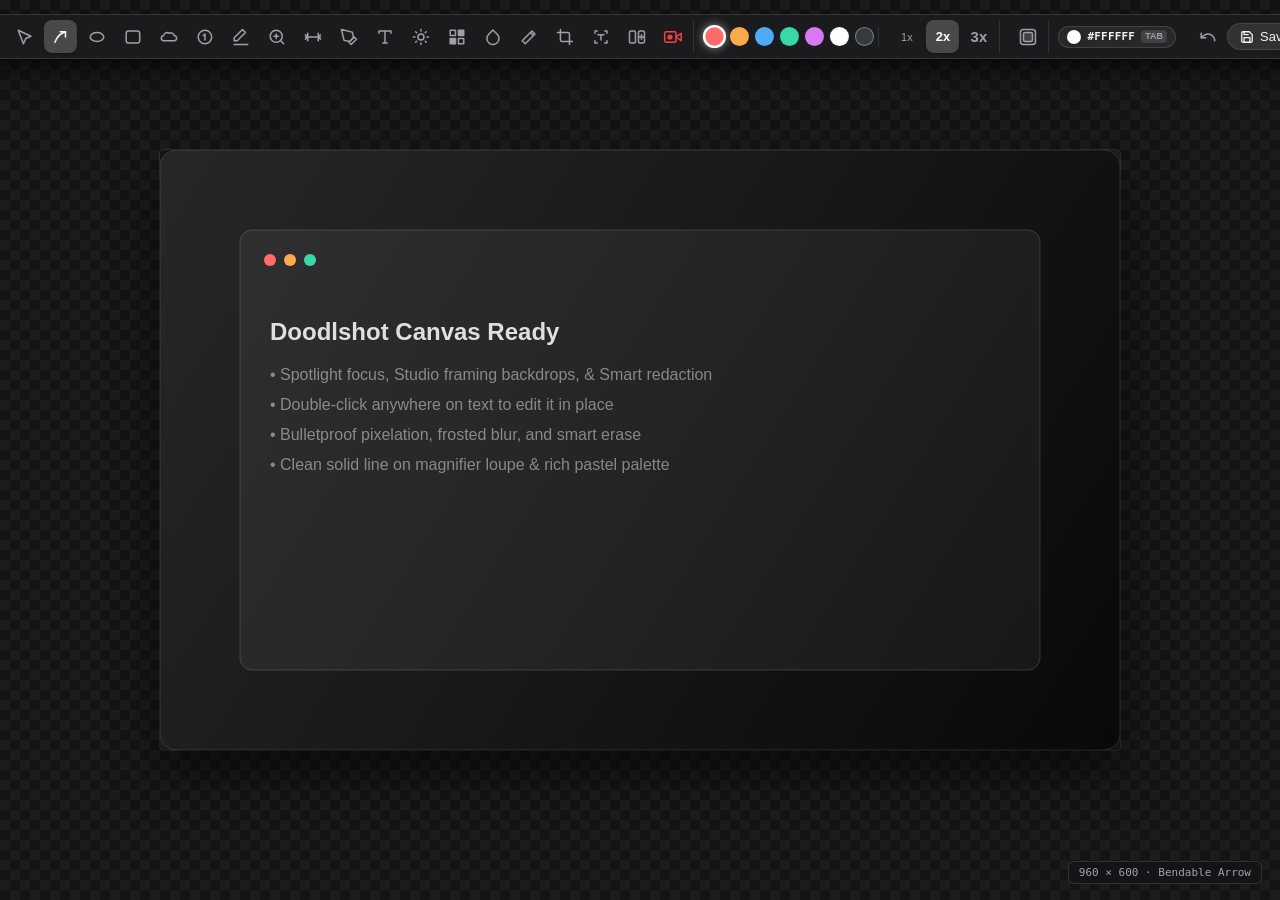
<file: src/index.html>
<!DOCTYPE html>
<html lang="en">
<head>
  <meta charset="UTF-8">
  <title>Doodlshot</title>
  <link rel="stylesheet" href="style.css">
  <script src="../assets/rough.js"></script>
</head>
<body>

  <!-- Floating Shottr-inspired Toolbar & Backdrop Panel -->
  <div id="toolbar-wrapper">
    <div id="toolbar-container">
      <div class="brand-badge">
        <svg width="17" height="17" viewBox="0 0 24 24" fill="none" stroke="currentColor" stroke-width="2.2" stroke-linecap="round" stroke-linejoin="round">
          <path d="M23 19a2 2 0 0 1-2 2H3a2 2 0 0 1-2-2V8a2 2 0 0 1 2-2h4l2-3h6l2 3h4a2 2 0 0 1 2 2z"/>
          <circle cx="12" cy="13" r="4"/>
        </svg>
        Doodlshot
      </div>

      <!-- Gallery Navigator (Shown when folder has multiple images) -->
      <div class="tool-group" id="gallery-nav-group" style="display: none;">
        <button class="tool-btn gallery-btn" id="btn-gallery-prev" title="Previous Image (Left Arrow or [ )">
          <svg viewBox="0 0 24 24" width="13" height="13" fill="none" stroke="currentColor" stroke-width="2.4" stroke-linecap="round" stroke-linejoin="round">
            <polyline points="15 18 9 12 15 6"></polyline>
          </svg>
        </button>
        <span id="gallery-counter" class="gallery-counter-text" title="Current image index">1 / 1</span>
        <button class="tool-btn gallery-btn" id="btn-gallery-next" title="Next Image (Right Arrow or ] )">
          <svg viewBox="0 0 24 24" width="13" height="13" fill="none" stroke="currentColor" stroke-width="2.4" stroke-linecap="round" stroke-linejoin="round">
            <polyline points="9 18 15 12 9 6"></polyline>
          </svg>
        </button>
      </div>

      <!-- Drawing Tools -->
      <div class="tool-group">
        <button class="tool-btn" id="tool-select" title="Select & Move (V)">
          <svg viewBox="0 0 24 24"><path d="M3 3l7 18 3-7 7-3L3 3z"/></svg>
        </button>
        <button class="tool-btn active" id="tool-arrow" title="Bendable Curved Arrow (A)">
          <svg viewBox="0 0 24 24">
            <path d="M 4 19 Q 8 8 18 5"/>
            <polyline points="11 5 18 5 18 12"/>
          </svg>
        </button>
        <button class="tool-btn" id="tool-oval" title="Hand-drawn Oval (O)">
          <svg viewBox="0 0 24 24"><ellipse cx="12" cy="12" rx="9" ry="6"/></svg>
        </button>
        <button class="tool-btn" id="tool-rect" title="Hand-drawn Rectangle (R)">
          <svg viewBox="0 0 24 24"><rect x="3" y="4" width="18" height="16" rx="3"/></svg>
        </button>
        <button class="tool-btn" id="tool-cloud" title="Callout Cloud (C)">
          <svg viewBox="0 0 24 24">
            <path d="M 5.5 17 A 3.5 3.5 0 0 1 5 10 A 4.5 4.5 0 0 1 12 7 A 5 5 0 0 1 19 10 A 3.5 3.5 0 0 1 18.5 17 Z"/>
          </svg>
        </button>
        <button class="tool-btn" id="tool-step" title="Numbered Step Badge 1, 2, 3 (N)">
          <svg viewBox="0 0 24 24">
            <circle cx="12" cy="12" r="9"/>
            <path d="M12 8v8M10 10l2-2"/>
          </svg>
        </button>
        <button class="tool-btn" id="tool-highlighter" title="Highlighter Marker (H)">
          <svg viewBox="0 0 24 24">
            <path d="M14 2l4 4L7 17H3v-4L14 2z"/>
            <path d="M3 22h18"/>
          </svg>
        </button>
        <button class="tool-btn" id="tool-magnifier" title="Magnifier Loupe (M)">
          <svg viewBox="0 0 24 24">
            <circle cx="11" cy="11" r="8"/>
            <line x1="21" y1="21" x2="16.65" y2="16.65"/>
            <line x1="11" y1="8" x2="11" y2="14"/>
            <line x1="8" y1="11" x2="14" y2="11"/>
          </svg>
        </button>
        <button class="tool-btn" id="tool-ruler" title="Screen Ruler / Dimension Measure (D)">
          <svg viewBox="0 0 24 24" fill="none" stroke="currentColor" stroke-width="2" stroke-linecap="round" stroke-linejoin="round">
            <line x1="2" y1="12" x2="22" y2="12"/>
            <path d="M5 7v10M19 7v10M2 9l3 3-3 3M22 9l-3 3 3 3"/>
          </svg>
        </button>
        <button class="tool-btn" id="tool-pen" title="Freehand Pen (P)">
          <svg viewBox="0 0 24 24"><path d="M12 19l7-7 3 3-7 7-3-3z"/><path d="M18 13l-1.5-7.5L2 2l3.5 14.5L13 18l5-5z"/></svg>
        </button>
        <button class="tool-btn" id="tool-text" title="Hand-drawn Text (T)">
          <svg viewBox="0 0 24 24"><path d="M4 7V4h16v3M9 20h6M12 4v16"/></svg>
        </button>
        <button class="tool-btn" id="tool-spotlight" title="Spotlight Focus (S)">
          <svg viewBox="0 0 24 24"><circle cx="12" cy="12" r="4"/><path d="M12 2v2M12 20v2M4.93 4.93l1.41 1.41M17.66 17.66l1.41 1.41M2 12h2M20 12h2M6.34 17.66l-1.41 1.41M19.07 4.93l-1.41 1.41"/></svg>
        </button>
        <button class="tool-btn" id="tool-pixelate" title="Pixelate Mosaic (X)">
          <svg viewBox="0 0 24 24"><rect x="3" y="3" width="7" height="7"/><rect x="14" y="3" width="7" height="7" fill="currentColor"/><rect x="3" y="14" width="7" height="7" fill="currentColor"/><rect x="14" y="14" width="7" height="7"/></svg>
        </button>
        <button class="tool-btn" id="tool-blur" title="Frosted Blur (B)">
          <svg viewBox="0 0 24 24"><path d="M12 2.69l5.66 5.66a8 8 0 1 1-11.31 0z"/></svg>
        </button>
        <button class="tool-btn" id="tool-erase" title="Smart Erase / Inpaint (E)">
          <svg viewBox="0 0 24 24"><path d="M7 21L20 8l-4-4L3 17l4 4z"/><path d="M18 10l-4-4"/></svg>
        </button>
        <button class="tool-btn" id="tool-crop" title="Crop Canvas (K)">
          <svg viewBox="0 0 24 24">
            <path d="M6 2v14a2 2 0 0 0 2 2h14"/>
            <path d="M18 22V8a2 2 0 0 0-2-2H2"/>
          </svg>
        </button>
        <button class="tool-btn" id="tool-ocr" title="Text OCR & QR Code Reader (Q)">
          <svg viewBox="0 0 24 24" fill="none" stroke="currentColor" stroke-width="2" stroke-linecap="round" stroke-linejoin="round">
            <path d="M4 7V4h3"/>
            <path d="M17 4h3v3"/>
            <path d="M20 17v3h-3"/>
            <path d="M7 20H4v-3"/>
            <line x1="8" y1="9" x2="16" y2="9"/>
            <line x1="12" y1="9" x2="12" y2="16"/>
          </svg>
        </button>
        <button class="tool-btn" id="btn-stitch-toggle" title="Add Capture / Stitch Screenshots (Shift+S)">
          <svg viewBox="0 0 24 24" fill="none" stroke="currentColor" stroke-width="2" stroke-linecap="round" stroke-linejoin="round">
            <rect x="2" y="4" width="8" height="16" rx="2"/>
            <rect x="14" y="4" width="8" height="16" rx="2"/>
            <line x1="18" y1="9" x2="18" y2="15"/>
            <line x1="15" y1="12" x2="21" y2="12"/>
          </svg>
        </button>
        <button class="tool-btn" id="btn-record-video" title="Record Screen Video / GIF (Ctrl+Shift+R)" style="color: #ef4444;">
          <svg viewBox="0 0 24 24" fill="none" stroke="currentColor" stroke-width="2" stroke-linecap="round" stroke-linejoin="round">
            <polygon points="23 7 16 12 23 17 23 7"/>
            <rect x="1" y="5" width="15" height="14" rx="2" ry="2"/>
            <circle cx="8" cy="12" r="2.5" fill="currentColor"/>
          </svg>
        </button>
      </div>

      <!-- Rich Pastel Palette -->
      <div class="tool-group color-swatch-wrap">
        <div class="color-dot active" data-color="#ff6b6b" style="background: #ff6b6b;" title="Pastel Coral"></div>
        <div class="color-dot" data-color="#ffa94d" style="background: #ffa94d;" title="Pastel Peach"></div>
        <div class="color-dot" data-color="#4dabf7" style="background: #4dabf7;" title="Pastel Soft Sky"></div>
        <div class="color-dot" data-color="#38d9a9" style="background: #38d9a9;" title="Pastel Fresh Mint"></div>
        <div class="color-dot" data-color="#da77f2" style="background: #da77f2;" title="Pastel Lavender"></div>
        <div class="color-dot" data-color="#ffffff" style="background: #ffffff;" title="Frost White"></div>
        <div class="color-dot" data-color="#343a40" style="background: #343a40; border: 1px solid rgba(255,255,255,0.35);" title="Matte Slate"></div>
      </div>

      <!-- Stroke width -->
      <div class="tool-group">
        <button class="tool-btn" id="stroke-thin" title="Thin Stroke (2.5px)" style="font-size: 11px;">1x</button>
        <button class="tool-btn active" id="stroke-medium" title="Medium Stroke (4.5px)" style="font-size: 13px; font-weight: bold;">2x</button>
        <button class="tool-btn" id="stroke-thick" title="Thick Stroke (7px)" style="font-size: 15px; font-weight: 900;">3x</button>
      </div>

      <!-- Studio Framing & Backdrop Toggle -->
      <div class="tool-group">
        <button class="tool-btn" id="btn-backdrop-toggle" title="Studio Frame & Backdrop (F)">
          <svg viewBox="0 0 24 24" fill="none" stroke="currentColor" stroke-width="2">
            <rect x="2" y="2" width="20" height="20" rx="4"/>
            <rect x="6" y="6" width="12" height="12" rx="2" fill="currentColor" fill-opacity="0.28"/>
          </svg>
        </button>
      </div>

      <!-- Pixel Color Inspector Chip -->
      <div class="tool-group" id="color-inspector-chip" title="Pixel Color Inspector (Hover over canvas, press Tab to copy HEX, Shift+Tab for text color)">
        <div id="inspector-swatch"></div>
        <span id="inspector-hex">#FFFFFF</span>
        <span class="inspector-badge">Tab</span>
      </div>

      <!-- Actions -->
      <div class="tool-group" style="border-right: none; padding-left: 6px;">
        <button class="tool-btn" id="btn-undo" title="Undo (Ctrl+Z)">
          <svg viewBox="0 0 24 24"><path d="M3 7v6h6"/><path d="M21 17a9 9 0 0 0-9-9 9 9 0 0 0-6 2.3L3 13"/></svg>
        </button>
        <button class="action-btn" id="btn-save" title="Save to File (Ctrl+S)">
          <svg width="14" height="14" viewBox="0 0 24 24" fill="none" stroke="currentColor" stroke-width="2.2"><path d="M19 21H5a2 2 0 0 1-2-2V5a2 2 0 0 1 2-2h11l5 5v11a2 2 0 0 1-2 2z"/><polyline points="17 21 17 13 7 13 7 21"/><polyline points="7 3 7 8 15 8"/></svg>
          Save
        </button>
        <button class="action-btn primary" id="btn-copy" title="Copy to Clipboard & Close (Ctrl+C / Enter)">
          <svg width="14" height="14" viewBox="0 0 24 24" fill="none" stroke="currentColor" stroke-width="2.2"><rect x="9" y="9" width="13" height="13" rx="2" ry="2"/><path d="M5 15H4a2 2 0 0 1-2-2V4a2 2 0 0 1 2-2h9a2 2 0 0 1 2 2v1"/></svg>
          Copy
        </button>
      </div>
    </div>

    <!-- Studio Framing & Backdrop Drawer Panel -->
    <div id="backdrop-panel" class="backdrop-panel-collapsed">
      <div class="swatch-list">
        <div class="bd-swatch active" data-bd="none" title="Raw Screenshot (No Frame)">
          <span class="swatch-chip none-chip"></span>
          <span class="swatch-title">None</span>
        </div>
        <div class="bd-swatch" data-bd="sonoma" title="macOS Sonoma Dusk">
          <span class="swatch-chip" style="background: linear-gradient(135deg, #1e1b4b, #4338ca 40%, #7c3aed 75%, #db2777);"></span>
          <span class="swatch-title">Sonoma</span>
        </div>
        <div class="bd-swatch" data-bd="monterey" title="macOS Monterey Ocean">
          <span class="swatch-chip" style="background: linear-gradient(135deg, #0f172a, #1e3a8a 45%, #0284c7 80%, #38bdf8);"></span>
          <span class="swatch-title">Monterey</span>
        </div>
        <div class="bd-swatch" data-bd="peach" title="CleanShot Pastel Peach">
          <span class="swatch-chip" style="background: linear-gradient(135deg, #fff1eb, #ace0f9);"></span>
          <span class="swatch-title">Peach</span>
        </div>
        <div class="bd-swatch" data-bd="sunset" title="Twilight Sunset">
          <span class="swatch-chip" style="background: linear-gradient(135deg, #4a154b, #b83b5e 45%, #f08a5d 80%, #ffbe76);"></span>
          <span class="swatch-title">Sunset</span>
        </div>
        <div class="bd-swatch" data-bd="emerald" title="Apple Emerald Mint">
          <span class="swatch-chip" style="background: linear-gradient(135deg, #064e3b, #059669 50%, #34d399);"></span>
          <span class="swatch-title">Emerald</span>
        </div>
        <div class="bd-swatch" data-bd="slate" title="Graphite Dark Titanium">
          <span class="swatch-chip" style="background: linear-gradient(135deg, #18181b, #27272a 60%, #09090b);"></span>
          <span class="swatch-title">Slate</span>
        </div>
        <div class="bd-swatch" data-bd="frost" title="Studio Frost Silver">
          <span class="swatch-chip" style="background: linear-gradient(135deg, #f8fafc, #e2e8f0);"></span>
          <span class="swatch-title">Frost</span>
        </div>
        <div class="bd-swatch" data-bd="lilac" title="Pastel Lilac Sky">
          <span class="swatch-chip" style="background: linear-gradient(135deg, #e0c3fc, #8ec5fc);"></span>
          <span class="swatch-title">Lilac</span>
        </div>
        <div class="bd-swatch" data-bd="transparent" title="Transparent Floating Card">
          <span class="swatch-chip checker-chip"></span>
          <span class="swatch-title">Transp</span>
        </div>
      </div>

      <div class="panel-divider"></div>

      <div class="controls-col">
        <div class="control-row">
          <span class="control-title">Padding</span>
          <div class="slider-group">
            <button class="pill-btn" data-type="pad" data-val="16">16</button>
            <button class="pill-btn active" data-type="pad" data-val="24">24</button>
            <button class="pill-btn" data-type="pad" data-val="48">48</button>
            <input type="range" id="slider-padding" min="0" max="80" value="24" class="studio-slider">
            <span class="val-badge" id="val-padding">24px</span>
          </div>
        </div>
        <div class="control-row">
          <span class="control-title">Inner Round</span>
          <div class="slider-group">
            <button class="pill-btn" data-type="inner" data-val="0">0</button>
            <button class="pill-btn active" data-type="inner" data-val="14">14</button>
            <button class="pill-btn" data-type="inner" data-val="22">22</button>
            <input type="range" id="slider-inner-radius" min="0" max="36" value="14" class="studio-slider">
            <span class="val-badge" id="val-inner-radius">14px</span>
          </div>
        </div>
        <div class="control-row">
          <span class="control-title">Outer Round</span>
          <div class="slider-group">
            <button class="pill-btn" data-type="outer" data-val="0">0</button>
            <button class="pill-btn active" data-type="outer" data-val="16">16</button>
            <button class="pill-btn" data-type="outer" data-val="24">24</button>
            <input type="range" id="slider-outer-radius" min="0" max="36" value="16" class="studio-slider">
            <span class="val-badge" id="val-outer-radius">16px</span>
          </div>
        </div>
      </div>
    </div>

    <!-- Stitch / Add Capture Popover Panel -->
    <div id="stitch-panel" class="stitch-panel-collapsed">
      <div class="stitch-header">
        <div class="stitch-header-left">
          <svg width="15" height="15" viewBox="0 0 24 24" fill="none" stroke="currentColor" stroke-width="2.2">
            <rect x="2" y="4" width="8" height="16" rx="2"/>
            <rect x="14" y="4" width="8" height="16" rx="2"/>
            <line x1="18" y1="9" x2="18" y2="15"/>
            <line x1="15" y1="12" x2="21" y2="12"/>
          </svg>
          <span class="stitch-header-title">Stitch / Add Capture</span>
        </div>
        <button id="stitch-close-btn" class="stitch-close-btn" title="Close">✕</button>
      </div>

      <div class="stitch-body">
        <div class="stitch-row">
          <span class="stitch-label">Direction</span>
          <div class="stitch-segmented" id="stitch-dir-group">
            <button class="stitch-seg-btn active" data-dir="vertical" title="Stack Below (Vertical)">
              <svg width="13" height="13" viewBox="0 0 24 24" fill="none" stroke="currentColor" stroke-width="2.2"><path d="M12 5v14M5 12l7 7 7-7"/></svg>
              <span>Below</span>
            </button>
            <button class="stitch-seg-btn" data-dir="horizontal" title="Side-by-Side (Horizontal)">
              <svg width="13" height="13" viewBox="0 0 24 24" fill="none" stroke="currentColor" stroke-width="2.2"><path d="M5 12h14M12 5l7 7-7 7"/></svg>
              <span>Side-by-Side</span>
            </button>
          </div>
        </div>

        <div class="stitch-row">
          <span class="stitch-label">Spacing</span>
          <div class="stitch-segmented" id="stitch-gap-group">
            <button class="stitch-seg-btn active" data-gap="0">Flush (0px)</button>
            <button class="stitch-seg-btn" data-gap="16">16px</button>
            <button class="stitch-seg-btn" data-gap="32">32px</button>
          </div>
        </div>

        <div class="stitch-row">
          <span class="stitch-label">Alignment</span>
          <div class="stitch-segmented" id="stitch-align-group">
            <button class="stitch-seg-btn active" data-align="center">Center</button>
            <button class="stitch-seg-btn" data-align="start">Start / Flush</button>
          </div>
        </div>

        <div class="stitch-actions-group">
          <button class="stitch-primary-btn" id="btn-stitch-capture">
            <svg width="15" height="15" viewBox="0 0 24 24" fill="none" stroke="currentColor" stroke-width="2.2">
              <path d="M23 19a2 2 0 0 1-2 2H3a2 2 0 0 1-2-2V8a2 2 0 0 1 2-2h4l2-3h6l2 3h4a2 2 0 0 1 2 2z"/>
              <circle cx="12" cy="13" r="4"/>
            </svg>
            <span>Capture & Attach (Shift+S)</span>
          </button>
          <div class="stitch-sub-buttons">
            <button class="stitch-sub-btn" id="btn-stitch-clipboard" title="Attach image currently in clipboard">
              <svg width="13" height="13" viewBox="0 0 24 24" fill="none" stroke="currentColor" stroke-width="2"><path d="M16 4h2a2 2 0 0 1 2 2v14a2 2 0 0 1-2 2H6a2 2 0 0 1-2-2V6a2 2 0 0 1 2-2h2"/><rect x="8" y="2" width="8" height="4" rx="1" ry="1"/></svg>
              <span>From Clipboard</span>
            </button>
            <button class="stitch-sub-btn" id="btn-stitch-file" title="Load and attach an image file from disk">
              <svg width="13" height="13" viewBox="0 0 24 24" fill="none" stroke="currentColor" stroke-width="2"><path d="M22 19a2 2 0 0 1-2 2H4a2 2 0 0 1-2-2V5a2 2 0 0 1 2-2h5l2 3h9a2 2 0 0 1 2 2z"/></svg>
              <span>From File...</span>
            </button>
            <input type="file" id="stitch-file-input" accept="image/*" style="display: none;">
          </div>
        </div>
      </div>
    </div>
  </div>

  <!-- Viewport & Canvas -->
  <div id="canvas-viewport">
    <div id="canvas-wrapper">
      <canvas id="editor-canvas"></canvas>
      <textarea id="text-editor-input" rows="1" spellcheck="false"></textarea>
    </div>
  </div>

  <div id="info-badge">
    <span id="badge-dims">800 × 600</span> · <span id="badge-tool">Bendable Arrow</span>
  </div>

  <!-- Toast Notification Overlay -->
  <div id="toast-notification" class="toast-hidden"></div>

  <!-- Floating OCR & QR Result Card -->
  <div id="ocr-result-card" class="ocr-card-hidden">
    <div class="ocr-card-header">
      <div class="ocr-card-title-group">
        <span id="ocr-type-badge" class="ocr-badge-pill">OCR</span>
        <span id="ocr-card-title">Copied to Clipboard</span>
      </div>
      <button id="ocr-close-btn" class="ocr-card-close" title="Dismiss">✕</button>
    </div>
    <div id="ocr-card-content" class="ocr-card-body"></div>
    <div class="ocr-card-actions">
      <button id="ocr-action-primary" class="ocr-btn-primary">Copy Again</button>
      <button id="ocr-action-open" class="ocr-btn-secondary" style="display: none;">Open Link</button>
    </div>
  </div>

  <script src="app.js"></script>
</body>
</html>
</file>
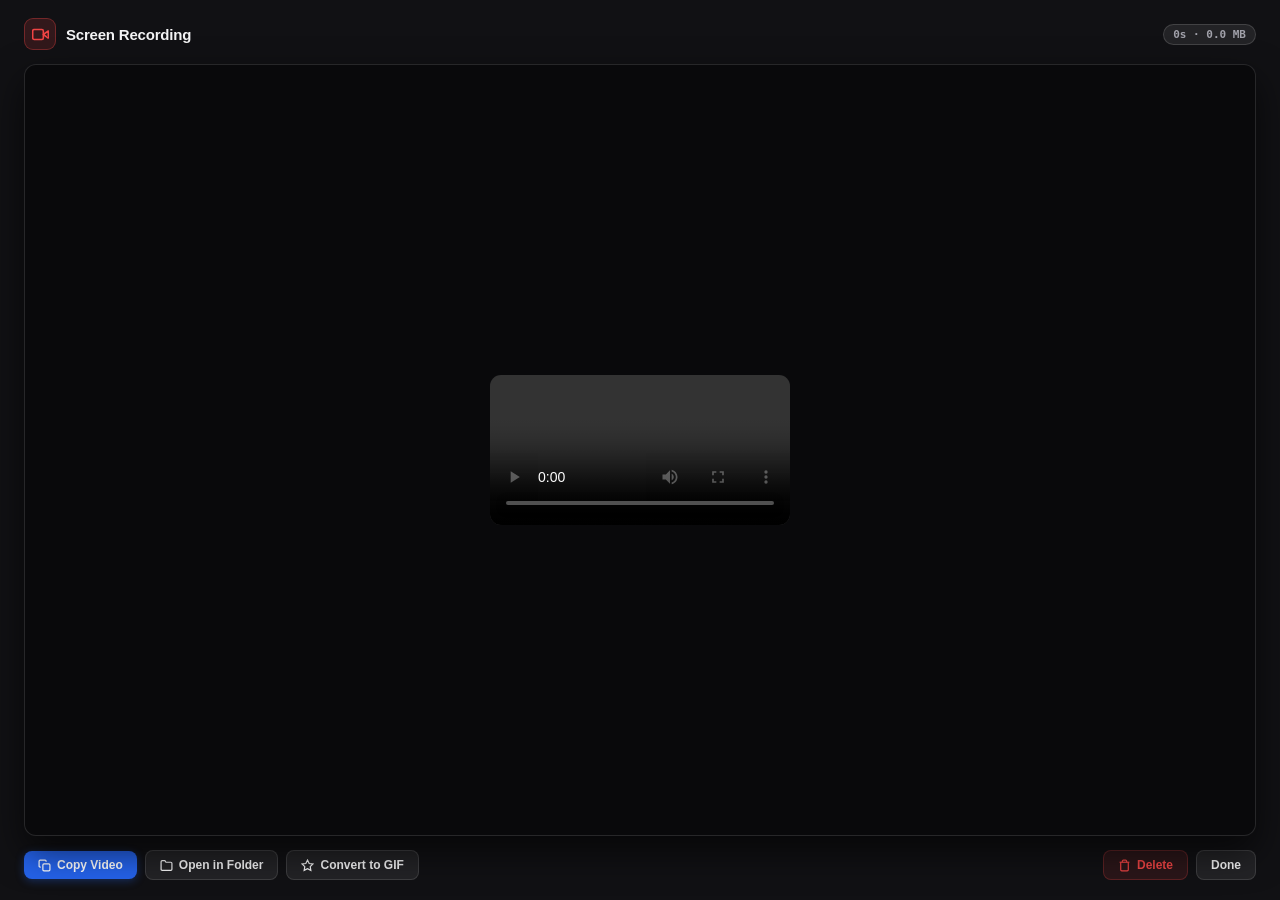
<file: src/video_player.html>
<!DOCTYPE html>
<html lang="en">
<head>
  <meta charset="UTF-8">
  <title>Doodlshot - Video Recording</title>
  <style>
    * {
      box-sizing: border-box;
      margin: 0;
      padding: 0;
      user-select: none;
    }
    body {
      background: #111114;
      color: #f4f4f5;
      font-family: -apple-system, BlinkMacSystemFont, "SF Pro Display", "Segoe UI", Roboto, sans-serif;
      height: 100vh;
      display: flex;
      flex-direction: column;
      overflow: hidden;
      padding: 18px 24px 20px 24px;
      gap: 14px;
    }

    .header-bar {
      display: flex;
      align-items: center;
      justify-content: space-between;
      flex-shrink: 0;
    }

    .title-group {
      display: flex;
      align-items: center;
      gap: 10px;
    }

    .icon-wrap {
      width: 32px;
      height: 32px;
      border-radius: 9px;
      background: rgba(239, 68, 68, 0.15);
      border: 1px solid rgba(239, 68, 68, 0.35);
      color: #ef4444;
      display: flex;
      align-items: center;
      justify-content: center;
    }

    .title-text {
      font-size: 15px;
      font-weight: 700;
      letter-spacing: -0.2px;
    }

    .stats-pill {
      font-size: 11px;
      font-weight: 600;
      font-family: "SF Mono", Menlo, Consolas, monospace;
      background: rgba(255, 255, 255, 0.08);
      border: 1px solid rgba(255, 255, 255, 0.14);
      padding: 3px 9px;
      border-radius: 9999px;
      color: #a1a1aa;
    }

    .video-viewport {
      flex: 1;
      background: #09090b;
      border: 1px solid rgba(255, 255, 255, 0.12);
      border-radius: 12px;
      overflow: hidden;
      display: flex;
      align-items: center;
      justify-content: center;
      box-shadow: 0 16px 36px rgba(0, 0, 0, 0.6);
      position: relative;
    }

    video {
      max-width: 100%;
      max-height: 100%;
      border-radius: 11px;
      outline: none;
    }

    .actions-bar {
      display: flex;
      align-items: center;
      justify-content: space-between;
      flex-shrink: 0;
      gap: 10px;
    }

    .actions-left, .actions-right {
      display: flex;
      align-items: center;
      gap: 8px;
    }

    button {
      font-family: inherit;
      font-size: 12px;
      font-weight: 600;
      border-radius: 8px;
      padding: 7px 14px;
      cursor: pointer;
      display: flex;
      align-items: center;
      gap: 6px;
      transition: all 0.15s ease;
      border: none;
    }

    .btn-primary {
      background: #2563eb;
      color: #ffffff;
      box-shadow: 0 2px 8px rgba(37, 99, 235, 0.35);
    }
    .btn-primary:hover {
      background: #1d4ed8;
      transform: translateY(-1px);
    }

    .btn-secondary {
      background: rgba(255, 255, 255, 0.08);
      color: #f4f4f5;
      border: 1px solid rgba(255, 255, 255, 0.12);
    }
    .btn-secondary:hover {
      background: rgba(255, 255, 255, 0.14);
      color: #ffffff;
    }

    .btn-danger {
      background: rgba(239, 68, 68, 0.12);
      color: #ef4444;
      border: 1px solid rgba(239, 68, 68, 0.25);
    }
    .btn-danger:hover {
      background: #ef4444;
      color: #ffffff;
    }

    .toast {
      position: absolute;
      bottom: 16px;
      left: 50%;
      transform: translateX(-50%);
      background: rgba(24, 24, 27, 0.95);
      border: 1px solid rgba(56, 189, 248, 0.4);
      color: #38bdf8;
      font-size: 12px;
      font-weight: 600;
      padding: 6px 14px;
      border-radius: 9999px;
      box-shadow: 0 10px 24px rgba(0, 0, 0, 0.6);
      opacity: 0;
      pointer-events: none;
      transition: opacity 0.2s ease, transform 0.2s ease;
    }
    .toast.shown {
      opacity: 1;
      transform: translateX(-50%) translateY(-4px);
    }
  </style>
</head>
<body>
  <div class="header-bar">
    <div class="title-group">
      <div class="icon-wrap">
        <svg width="17" height="17" viewBox="0 0 24 24" fill="none" stroke="currentColor" stroke-width="2.2" stroke-linecap="round" stroke-linejoin="round">
          <polygon points="23 7 16 12 23 17 23 7"/>
          <rect x="1" y="5" width="15" height="14" rx="2" ry="2"/>
        </svg>
      </div>
      <div>
        <div class="title-text" id="video-filename">Screen Recording</div>
      </div>
    </div>
    <div class="stats-pill" id="video-stats">0s · 0.0 MB</div>
  </div>

  <div class="video-viewport">
    <video id="video-player" controls autoplay loop playsinline></video>
    <div id="toast" class="toast">Copied to clipboard!</div>
  </div>

  <div class="actions-bar">
    <div class="actions-left">
      <button class="btn-primary" id="btn-copy">
        <svg width="13" height="13" viewBox="0 0 24 24" fill="none" stroke="currentColor" stroke-width="2.2"><rect x="9" y="9" width="13" height="13" rx="2"/><path d="M5 15H4a2 2 0 0 1-2-2V4a2 2 0 0 1 2-2h9a2 2 0 0 1 2 2v1"/></svg>
        Copy Video
      </button>
      <button class="btn-secondary" id="btn-folder">
        <svg width="13" height="13" viewBox="0 0 24 24" fill="none" stroke="currentColor" stroke-width="2.2"><path d="M22 19a2 2 0 0 1-2 2H4a2 2 0 0 1-2-2V5a2 2 0 0 1 2-2h5l2 3h9a2 2 0 0 1 2 2z"/></svg>
        Open in Folder
      </button>
      <button class="btn-secondary" id="btn-gif">
        <svg width="13" height="13" viewBox="0 0 24 24" fill="none" stroke="currentColor" stroke-width="2.2"><polygon points="12 2 15.09 8.26 22 9.27 17 14.14 18.18 21.02 12 17.77 5.82 21.02 7 14.14 2 9.27 8.91 8.26 12 2"/></svg>
        Convert to GIF
      </button>
    </div>
    <div class="actions-right">
      <button class="btn-danger" id="btn-delete" title="Move video to trash">
        <svg width="13" height="13" viewBox="0 0 24 24" fill="none" stroke="currentColor" stroke-width="2.2"><polyline points="3 6 5 6 21 6"/><path d="M19 6v14a2 2 0 0 1-2 2H7a2 2 0 0 1-2-2V6m3 0V4a2 2 0 0 1 2-2h4a2 2 0 0 1 2 2v2"/></svg>
        Delete
      </button>
      <button class="btn-secondary" id="btn-close">Done</button>
    </div>
  </div>

  <script>
    let currentVideoPath = '';

    function showToast(msg) {
      const t = document.getElementById('toast');
      if (!t) return;
      t.textContent = msg;
      t.classList.add('shown');
      setTimeout(() => t.classList.remove('shown'), 2500);
    }

    function sendToHost(action, data) {
      if (window.webkit && window.webkit.messageHandlers && window.webkit.messageHandlers.doodlshot_video) {
        window.webkit.messageHandlers.doodlshot_video.postMessage({ action, data });
      }
    }

    window.initVideo = function(meta) {
      if (!meta) return;
      currentVideoPath = meta.file;
      const player = document.getElementById('video-player');
      const filenameEl = document.getElementById('video-filename');
      const statsEl = document.getElementById('video-stats');

      if (filenameEl) filenameEl.textContent = meta.filename || 'Screen Recording';
      if (statsEl) {
        statsEl.textContent = `${meta.duration}s · ${meta.size_mb} MB · ${meta.width}×${meta.height}`;
      }
      if (player && meta.file) {
        player.src = `file://${meta.file}`;
      }
    };

    document.getElementById('btn-copy').addEventListener('click', () => {
      sendToHost('copy_video', currentVideoPath);
      showToast('Copied video to clipboard!');
    });

    document.getElementById('btn-folder').addEventListener('click', () => {
      sendToHost('open_folder', currentVideoPath);
    });

    document.getElementById('btn-gif').addEventListener('click', () => {
      showToast('Generating high-quality GIF...');
      sendToHost('make_gif', currentVideoPath);
    });

    document.getElementById('btn-delete').addEventListener('click', () => {
      if (confirm('Delete this recording?')) {
        sendToHost('delete_video', currentVideoPath);
      }
    });

    document.getElementById('btn-close').addEventListener('click', () => {
      sendToHost('close', null);
    });

    window.addEventListener('keydown', (e) => {
      const player = document.getElementById('video-player');
      if (e.key === ' ' && player && e.target.tagName !== 'BUTTON') {
        e.preventDefault();
        if (player.paused) player.play();
        else player.pause();
      } else if (e.key === 'Escape') {
        sendToHost('close', null);
      } else if (e.key.toLowerCase() === 'c' && (e.ctrlKey || e.metaKey)) {
        sendToHost('copy_video', currentVideoPath);
        showToast('Copied video to clipboard!');
      }
    });
  </script>
</body>
</html>
</file>
<file: src/style.css>
@font-face {
  font-family: 'Noteworthy';
  font-style: normal;
  font-weight: bold;
  src: url('../assets/Noteworthy-Bold.ttf') format('truetype');
}

@font-face {
  font-family: 'Shantell Sans';
  font-style: normal;
  font-weight: 600;
  src: url('../assets/ShantellSans.ttf') format('truetype');
}

:root {
  --bg-app: #18181b;
  --bg-toolbar: rgba(28, 28, 32, 0.90);
  --border-toolbar: rgba(255, 255, 255, 0.12);
  --text-main: #f4f4f5;
  --text-muted: #a1a1aa;
  --accent: #ff453a;
  --btn-hover: rgba(255, 255, 255, 0.1);
  --btn-active: rgba(255, 255, 255, 0.2);
  --shadow-ui: 0 12px 32px rgba(0, 0, 0, 0.55), 0 2px 8px rgba(0, 0, 0, 0.35);
}

* {
  box-sizing: border-box;
  margin: 0;
  padding: 0;
  user-select: none;
  -webkit-user-select: none;
}

body {
  background-color: var(--bg-app);
  color: var(--text-main);
  font-family: -apple-system, BlinkMacSystemFont, "Segoe UI", Roboto, sans-serif;
  overflow: hidden;
  width: 100vw;
  height: 100vh;
  display: flex;
  flex-direction: column;
}

/* Header Toolbar Wrapper & Container */
#toolbar-wrapper {
  position: fixed;
  top: 14px;
  left: 50%;
  transform: translateX(-50%);
  z-index: 1000;
  display: flex;
  flex-direction: column;
  align-items: center;
  gap: 8px;
  pointer-events: none;
}

#toolbar-container {
  pointer-events: auto;
  position: relative;
  display: flex;
  align-items: center;
  gap: 7px;
  padding: 5px 14px;
  background: var(--bg-toolbar);
  backdrop-filter: blur(24px);
  -webkit-backdrop-filter: blur(24px);
  border: 1px solid var(--border-toolbar);
  border-radius: 9999px;
  box-shadow: var(--shadow-ui);
}

.brand-badge {
  font-family: -apple-system, BlinkMacSystemFont, "Segoe UI", Roboto, sans-serif;
  font-size: 14px;
  font-weight: 600;
  letter-spacing: -0.2px;
  color: #f4f4f5;
  margin-right: 4px;
  padding-right: 10px;
  border-right: 1px solid rgba(255, 255, 255, 0.15);
  display: flex;
  align-items: center;
  gap: 6px;
}

.brand-badge svg {
  color: #a1a1aa;
}

.tool-group {
  display: flex;
  align-items: center;
  gap: 3px;
  padding: 0 4px;
  border-right: 1px solid rgba(255, 255, 255, 0.1);
}

.tool-group:last-of-type {
  border-right: none;
}

.tool-btn {
  background: transparent;
  border: none;
  color: var(--text-muted);
  width: 33px;
  height: 33px;
  border-radius: 8px;
  display: flex;
  align-items: center;
  justify-content: center;
  cursor: pointer;
  transition: all 0.15s ease;
  position: relative;
}

.tool-btn svg {
  width: 18px;
  height: 18px;
  stroke: currentColor;
  fill: none;
  stroke-width: 2;
  stroke-linecap: round;
  stroke-linejoin: round;
}

.tool-btn:hover {
  background: var(--btn-hover);
  color: var(--text-main);
}

.tool-btn.active {
  background: var(--btn-active);
  color: #ffffff;
  box-shadow: 0 1px 3px rgba(0, 0, 0, 0.25);
}

/* Gallery Navigator */
#gallery-nav-group {
  display: flex;
  align-items: center;
  gap: 2px;
  background: rgba(255, 255, 255, 0.05);
  border: 1px solid rgba(255, 255, 255, 0.1);
  border-radius: 9999px;
  padding: 2px 4px;
}

.gallery-btn {
  width: 25px !important;
  height: 25px !important;
  border-radius: 9999px !important;
  color: var(--text-muted);
}

.gallery-btn:hover:not(:disabled) {
  background: rgba(255, 255, 255, 0.15) !important;
  color: #ffffff !important;
}

.gallery-btn:disabled {
  opacity: 0.3;
  cursor: default;
}

.gallery-counter-text {
  font-family: -apple-system, BlinkMacSystemFont, "SF Mono", Menlo, monospace;
  font-size: 11px;
  font-weight: 700;
  color: #d4d4d8;
  padding: 0 5px;
  user-select: none;
  white-space: nowrap;
  letter-spacing: -0.2px;
}

/* Color Inspector Chip */
#color-inspector-chip {
  display: flex;
  align-items: center;
  gap: 6px;
  padding: 3px 8px;
  margin: 0 2px;
  background: rgba(255, 255, 255, 0.06);
  border: 1px solid rgba(255, 255, 255, 0.12);
  border-radius: 9999px;
  cursor: pointer;
  transition: all 0.15s ease;
}

#color-inspector-chip:hover {
  background: rgba(255, 255, 255, 0.12);
  border-color: rgba(255, 255, 255, 0.22);
}

#inspector-swatch {
  width: 14px;
  height: 14px;
  border-radius: 50%;
  background: #ffffff;
  border: 1.5px solid rgba(255, 255, 255, 0.5);
  box-shadow: 0 1px 3px rgba(0, 0, 0, 0.35);
  flex-shrink: 0;
  transition: background-color 0.1s ease;
}

#inspector-hex {
  font-family: -apple-system, BlinkMacSystemFont, "SF Mono", Menlo, Consolas, monospace;
  font-size: 11px;
  font-weight: 600;
  color: #f4f4f5;
  letter-spacing: 0.2px;
}

.inspector-badge {
  font-size: 9px;
  font-weight: 700;
  text-transform: uppercase;
  padding: 1px 4px;
  background: rgba(255, 255, 255, 0.12);
  color: #a1a1aa;
  border-radius: 4px;
  line-height: 1.2;
}

/* Studio Framing & Backdrop Drawer Panel */
#backdrop-panel {
  pointer-events: auto;
  background: rgba(22, 22, 26, 0.94);
  backdrop-filter: blur(28px);
  -webkit-backdrop-filter: blur(28px);
  border: 1px solid rgba(255, 255, 255, 0.14);
  border-radius: 14px;
  box-shadow: 0 16px 40px rgba(0, 0, 0, 0.65), 0 2px 10px rgba(0, 0, 0, 0.4);
  padding: 7px 14px;
  display: flex;
  align-items: center;
  gap: 14px;
  transition: opacity 0.18s cubic-bezier(0.16, 1, 0.3, 1), transform 0.18s cubic-bezier(0.16, 1, 0.3, 1);
}

#backdrop-panel.backdrop-panel-collapsed {
  opacity: 0;
  transform: translateY(-8px) scale(0.98);
  pointer-events: none;
  display: none;
}

.swatch-list {
  display: flex;
  align-items: center;
  gap: 6px;
}

.bd-swatch {
  display: flex;
  flex-direction: column;
  align-items: center;
  gap: 3px;
  cursor: pointer;
  padding: 3px 5px;
  border-radius: 6px;
  transition: all 0.12s ease;
}

.bd-swatch:hover {
  background: rgba(255, 255, 255, 0.08);
}

.bd-swatch.active .swatch-chip {
  outline: 2px solid #ffffff;
  outline-offset: 1px;
}

.bd-swatch span.swatch-title {
  font-size: 9.5px;
  color: #a1a1aa;
}

.bd-swatch.active span.swatch-title {
  color: #ffffff;
  font-weight: 600;
}

.swatch-chip {
  width: 22px;
  height: 22px;
  border-radius: 6px;
  display: block;
  box-shadow: 0 1px 4px rgba(0, 0, 0, 0.45);
}

.none-chip {
  background: transparent;
  border: 1.5px dashed rgba(255, 255, 255, 0.4);
  box-sizing: border-box;
}

.checker-chip {
  background: repeating-conic-gradient(#3f3f46 0% 25%, #27272a 0% 50%) 50% / 8px 8px;
}

.panel-divider {
  width: 1px;
  height: 38px;
  background: rgba(255, 255, 255, 0.12);
}

.controls-col {
  display: flex;
  flex-direction: column;
  gap: 4px;
}

.control-row {
  display: flex;
  align-items: center;
  gap: 8px;
}

.control-title {
  font-size: 11px;
  color: #d4d4d8;
  font-weight: 500;
  min-width: 74px;
}

.slider-group {
  display: flex;
  align-items: center;
  gap: 6px;
}

.pill-btn {
  background: rgba(255, 255, 255, 0.08);
  border: 1px solid rgba(255, 255, 255, 0.1);
  color: #a1a1aa;
  font-size: 10px;
  padding: 1px 6px;
  border-radius: 4px;
  cursor: pointer;
  transition: all 0.12s ease;
}

.pill-btn.active, .pill-btn:hover {
  background: rgba(255, 255, 255, 0.22);
  color: #ffffff;
  border-color: rgba(255, 255, 255, 0.3);
}

.studio-slider {
  -webkit-appearance: none;
  width: 76px;
  height: 4px;
  border-radius: 2px;
  background: rgba(255, 255, 255, 0.2);
  outline: none;
}

.studio-slider::-webkit-slider-thumb {
  -webkit-appearance: none;
  width: 12px;
  height: 12px;
  border-radius: 50%;
  background: #ffffff;
  cursor: pointer;
  box-shadow: 0 1px 4px rgba(0, 0, 0, 0.5);
}

.val-badge {
  font-size: 11px;
  color: #a1a1aa;
  font-family: monospace;
  min-width: 32px;
}

/* Colors palette */
.color-swatch-wrap {
  display: flex;
  align-items: center;
  gap: 6px;
  padding: 0 4px;
}

.color-dot {
  width: 19px;
  height: 19px;
  border-radius: 50%;
  cursor: pointer;
  border: 2px solid transparent;
  transition: transform 0.15s ease, border-color 0.15s ease, box-shadow 0.15s ease;
}

.color-dot:hover {
  transform: scale(1.22);
}

.color-dot.active {
  transform: scale(1.22);
  border-color: #ffffff;
  box-shadow: 0 0 8px rgba(255, 255, 255, 0.5);
}

/* Action buttons */
.action-btn {
  background: rgba(255, 255, 255, 0.1);
  border: 1px solid rgba(255, 255, 255, 0.1);
  color: var(--text-main);
  font-size: 13px;
  font-weight: 500;
  padding: 5px 12px;
  border-radius: 999px;
  cursor: pointer;
  display: flex;
  align-items: center;
  gap: 6px;
  transition: all 0.15s ease;
}

.action-btn:hover {
  background: rgba(255, 255, 255, 0.18);
}

.action-btn.primary {
  background: #ff453a;
  border-color: #ff453a;
  color: #ffffff;
  font-weight: 600;
}

.action-btn.primary:hover {
  background: #e03227;
}

/* Canvas viewport */
#canvas-viewport {
  flex: 1;
  width: 100%;
  height: 100%;
  overflow: auto;
  display: flex;
  align-items: center;
  justify-content: center;
  position: relative;
  background: repeating-conic-gradient(#1c1c1f 0% 25%, #141416 0% 50%) 50% / 20px 20px;
}

#canvas-wrapper {
  position: relative;
  box-shadow: 0 20px 50px rgba(0, 0, 0, 0.6), 0 0 0 1px rgba(255, 255, 255, 0.1);
  border-radius: 4px;
  overflow: visible;
  line-height: 0;
  transition: box-shadow 0.2s ease;
}

#canvas-wrapper.has-backdrop {
  box-shadow: none;
}

#editor-canvas {
  display: block;
  cursor: crosshair;
}

/* Quick info badge (bottom right) */
#info-badge {
  position: fixed;
  bottom: 16px;
  right: 18px;
  background: rgba(20, 20, 24, 0.85);
  backdrop-filter: blur(12px);
  border: 1px solid rgba(255, 255, 255, 0.12);
  padding: 4px 10px;
  border-radius: 6px;
  font-size: 11px;
  color: var(--text-muted);
  font-family: monospace;
  pointer-events: none;
}

/* Inline text input overlay */
#text-editor-input {
  position: absolute;
  display: none;
  background: rgba(24, 24, 27, 0.45);
  backdrop-filter: blur(8px);
  border: 1.5px dashed var(--accent);
  outline: none;
  font-family: 'Noteworthy', cursive, sans-serif;
  font-weight: bold;
  color: var(--accent);
  line-height: 1.25;
  padding: 4px 8px;
  white-space: pre-wrap;
  word-break: break-word;
  resize: none;
  overflow: hidden;
  border-radius: 6px;
  z-index: 500;
  box-sizing: border-box;
}

/* Floating Toast Notification */
#toast-notification {
  position: fixed;
  bottom: 24px;
  left: 50%;
  transform: translateX(-50%) translateY(0);
  background: rgba(24, 24, 27, 0.92);
  backdrop-filter: blur(20px);
  -webkit-backdrop-filter: blur(20px);
  border: 1px solid rgba(255, 255, 255, 0.18);
  color: #f4f4f5;
  padding: 8px 18px;
  border-radius: 9999px;
  font-size: 13px;
  font-weight: 500;
  letter-spacing: -0.1px;
  box-shadow: 0 12px 30px rgba(0, 0, 0, 0.55), 0 2px 8px rgba(0, 0, 0, 0.35);
  z-index: 2000;
  pointer-events: none;
  transition: opacity 0.22s cubic-bezier(0.16, 1, 0.3, 1), transform 0.22s cubic-bezier(0.16, 1, 0.3, 1);
  display: flex;
  align-items: center;
  gap: 8px;
  opacity: 1;
}

#toast-notification.toast-hidden {
  opacity: 0;
  transform: translateX(-50%) translateY(10px) scale(0.96);
  pointer-events: none;
}

/* Floating OCR & QR Result Card */
#ocr-result-card {
  position: fixed;
  bottom: 24px;
  left: 50%;
  transform: translateX(-50%) translateY(0);
  width: 440px;
  max-width: 90vw;
  background: rgba(22, 22, 26, 0.94);
  backdrop-filter: blur(28px);
  -webkit-backdrop-filter: blur(28px);
  border: 1px solid rgba(255, 255, 255, 0.16);
  border-radius: 14px;
  box-shadow: 0 20px 48px rgba(0, 0, 0, 0.65), 0 2px 10px rgba(0, 0, 0, 0.4);
  padding: 12px 16px;
  z-index: 2100;
  display: flex;
  flex-direction: column;
  gap: 10px;
  transition: opacity 0.22s cubic-bezier(0.16, 1, 0.3, 1), transform 0.22s cubic-bezier(0.16, 1, 0.3, 1);
  opacity: 1;
}

#ocr-result-card.ocr-card-hidden {
  opacity: 0;
  transform: translateX(-50%) translateY(14px) scale(0.96);
  pointer-events: none;
  display: none;
}

.ocr-card-header {
  display: flex;
  align-items: center;
  justify-content: space-between;
}

.ocr-card-title-group {
  display: flex;
  align-items: center;
  gap: 8px;
}

.ocr-badge-pill {
  font-size: 10px;
  font-weight: 700;
  text-transform: uppercase;
  letter-spacing: 0.5px;
  padding: 2px 7px;
  border-radius: 9999px;
  background: rgba(56, 189, 248, 0.2);
  color: #38bdf8;
  border: 1px solid rgba(56, 189, 248, 0.35);
}

.ocr-badge-pill.is-qr {
  background: rgba(52, 211, 153, 0.2);
  color: #34d399;
  border-color: rgba(52, 211, 153, 0.35);
}

#ocr-card-title {
  font-size: 13px;
  font-weight: 600;
  color: #f4f4f5;
}

.ocr-card-close {
  background: transparent;
  border: none;
  color: #a1a1aa;
  cursor: pointer;
  font-size: 14px;
  width: 22px;
  height: 22px;
  border-radius: 50%;
  display: flex;
  align-items: center;
  justify-content: center;
  transition: all 0.15s ease;
}

.ocr-card-close:hover {
  background: rgba(255, 255, 255, 0.12);
  color: #ffffff;
}

.ocr-card-body {
  font-family: -apple-system, BlinkMacSystemFont, "SF Mono", Menlo, Consolas, monospace;
  font-size: 12px;
  line-height: 1.45;
  color: #e4e4e7;
  background: rgba(0, 0, 0, 0.35);
  padding: 8px 10px;
  border-radius: 8px;
  max-height: 120px;
  overflow-y: auto;
  white-space: pre-wrap;
  word-break: break-all;
  border: 1px solid rgba(255, 255, 255, 0.08);
}

.ocr-card-actions {
  display: flex;
  align-items: center;
  justify-content: flex-end;
  gap: 8px;
}

.ocr-btn-primary {
  background: #2563eb;
  color: #ffffff;
  border: none;
  font-size: 12px;
  font-weight: 600;
  padding: 5px 12px;
  border-radius: 6px;
  cursor: pointer;
  transition: background 0.15s ease;
}

.ocr-btn-primary:hover {
  background: #1d4ed8;
}

.ocr-btn-secondary {
  background: rgba(255, 255, 255, 0.1);
  color: #f4f4f5;
  border: 1px solid rgba(255, 255, 255, 0.16);
  font-size: 12px;
  font-weight: 600;
  padding: 5px 12px;
  border-radius: 6px;
  cursor: pointer;
  transition: all 0.15s ease;
}

.ocr-btn-secondary:hover {
  background: rgba(255, 255, 255, 0.18);
}

/* Stitch / Add Capture Popover Panel */
#stitch-panel {
  position: absolute;
  top: 56px;
  left: 50%;
  transform: translateX(-50%) translateY(0);
  width: 340px;
  max-width: 92vw;
  background: rgba(22, 22, 26, 0.95);
  backdrop-filter: blur(28px);
  -webkit-backdrop-filter: blur(28px);
  border: 1px solid rgba(255, 255, 255, 0.14);
  border-radius: 14px;
  box-shadow: 0 20px 48px rgba(0, 0, 0, 0.65), 0 2px 10px rgba(0, 0, 0, 0.4);
  padding: 14px 16px;
  z-index: 2000;
  display: flex;
  flex-direction: column;
  gap: 12px;
  transition: opacity 0.2s cubic-bezier(0.16, 1, 0.3, 1), transform 0.2s cubic-bezier(0.16, 1, 0.3, 1);
  opacity: 1;
}

#stitch-panel.stitch-panel-collapsed {
  opacity: 0;
  transform: translateX(-50%) translateY(-10px) scale(0.96);
  pointer-events: none;
  display: none;
}

.stitch-header {
  display: flex;
  align-items: center;
  justify-content: space-between;
  border-bottom: 1px solid rgba(255, 255, 255, 0.08);
  padding-bottom: 8px;
}

.stitch-header-left {
  display: flex;
  align-items: center;
  gap: 8px;
  color: #38bdf8;
}

.stitch-header-title {
  font-size: 13px;
  font-weight: 700;
  color: #f4f4f5;
  letter-spacing: -0.2px;
}

.stitch-close-btn {
  background: transparent;
  border: none;
  color: #a1a1aa;
  cursor: pointer;
  font-size: 13px;
  width: 22px;
  height: 22px;
  border-radius: 50%;
  display: flex;
  align-items: center;
  justify-content: center;
  transition: all 0.15s ease;
}

.stitch-close-btn:hover {
  background: rgba(255, 255, 255, 0.12);
  color: #ffffff;
}

.stitch-body {
  display: flex;
  flex-direction: column;
  gap: 11px;
}

.stitch-row {
  display: flex;
  align-items: center;
  justify-content: space-between;
  gap: 12px;
}

.stitch-label {
  font-size: 12px;
  font-weight: 600;
  color: #a1a1aa;
  min-width: 65px;
}

.stitch-segmented {
  display: flex;
  background: rgba(0, 0, 0, 0.4);
  padding: 2px;
  border-radius: 8px;
  border: 1px solid rgba(255, 255, 255, 0.08);
  flex: 1;
  justify-content: space-between;
}

.stitch-seg-btn {
  flex: 1;
  background: transparent;
  border: none;
  color: #d4d4d8;
  font-size: 11px;
  font-weight: 600;
  padding: 5px 8px;
  border-radius: 6px;
  cursor: pointer;
  display: flex;
  align-items: center;
  justify-content: center;
  gap: 5px;
  transition: all 0.15s ease;
  white-space: nowrap;
}

.stitch-seg-btn:hover {
  color: #ffffff;
  background: rgba(255, 255, 255, 0.08);
}

.stitch-seg-btn.active {
  background: #2563eb;
  color: #ffffff;
  box-shadow: 0 1px 3px rgba(0, 0, 0, 0.3);
}

.stitch-actions-group {
  display: flex;
  flex-direction: column;
  gap: 8px;
  margin-top: 4px;
}

.stitch-primary-btn {
  background: linear-gradient(135deg, #2563eb, #1d4ed8);
  color: #ffffff;
  border: none;
  border-radius: 8px;
  padding: 8px 12px;
  font-size: 12px;
  font-weight: 700;
  cursor: pointer;
  display: flex;
  align-items: center;
  justify-content: center;
  gap: 8px;
  box-shadow: 0 2px 8px rgba(37, 99, 235, 0.4);
  transition: all 0.15s ease;
}

.stitch-primary-btn:hover {
  background: linear-gradient(135deg, #3b82f6, #2563eb);
  transform: translateY(-1px);
}

.stitch-primary-btn:active {
  transform: translateY(0);
}

.stitch-sub-buttons {
  display: flex;
  gap: 8px;
}

.stitch-sub-btn {
  flex: 1;
  background: rgba(255, 255, 255, 0.08);
  border: 1px solid rgba(255, 255, 255, 0.12);
  color: #e4e4e7;
  border-radius: 7px;
  padding: 5px 8px;
  font-size: 11px;
  font-weight: 600;
  cursor: pointer;
  display: flex;
  align-items: center;
  justify-content: center;
  gap: 5px;
  transition: all 0.15s ease;
}

.stitch-sub-btn:hover {
  background: rgba(255, 255, 255, 0.14);
  color: #ffffff;
  border-color: rgba(255, 255, 255, 0.2);
}
</file>
